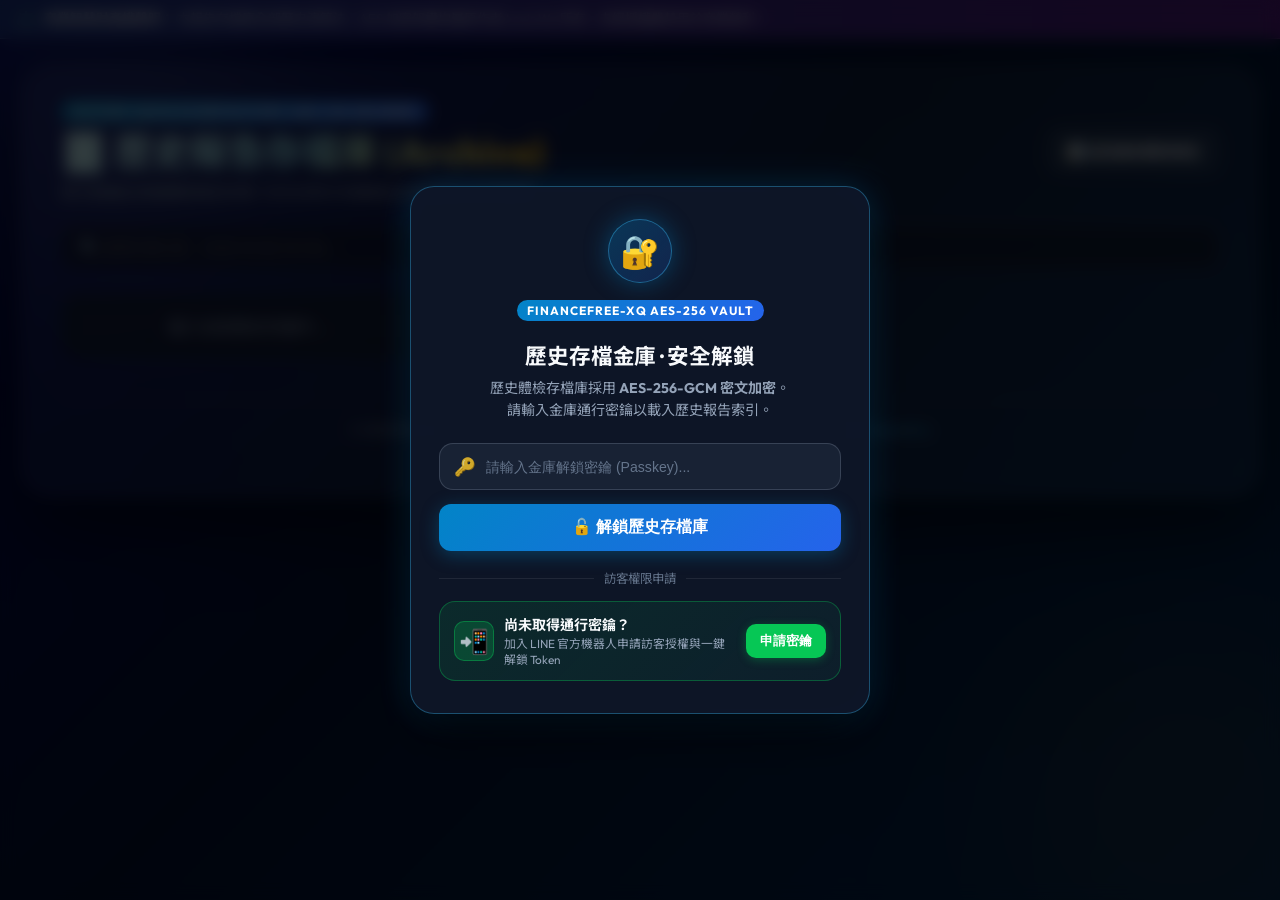
<file: Archive/index.html>
<!DOCTYPE html>
<html lang="zh-TW">
<head>
  <meta charset="UTF-8" />
  <meta name="viewport" content="width=device-width, initial-scale=1.0" />
  <title>FinanceFree-XQ · 歷史報告存檔庫 (Archive)</title>
  <link rel="preconnect" href="https://fonts.googleapis.com">
  <link rel="preconnect" href="https://fonts.gstatic.com" crossorigin>
  <link href="https://fonts.googleapis.com/css2?family=Outfit:wght@300;400;600;700;800&family=Noto+Sans+TC:wght@300;400;500;700&display=swap" rel="stylesheet">
  <link rel="stylesheet" href="../styles.css" />
  <style>
    .archive-header {
      display: flex;
      justify-content: space-between;
      align-items: center;
      margin-bottom: 24px;
      flex-wrap: wrap;
      gap: 16px;
    }
    .btn-back {
      display: inline-flex;
      align-items: center;
      gap: 8px;
      padding: 10px 18px;
      background: rgba(255, 255, 255, 0.08);
      border: 1px solid rgba(255, 255, 255, 0.15);
      color: #f8fafc;
      border-radius: 12px;
      font-size: 0.9rem;
      font-weight: 600;
      text-decoration: none;
      transition: all 0.2s ease;
    }
    .btn-back:hover {
      background: rgba(255, 255, 255, 0.15);
      border-color: #38bdf8;
      color: #38bdf8;
      transform: translateY(-2px);
    }
    .archive-search-box {
      margin-bottom: 24px;
    }
    .search-input {
      width: 100%;
      background: rgba(15, 23, 42, 0.6);
      border: 1px solid rgba(255, 255, 255, 0.12);
      border-radius: 14px;
      padding: 12px 18px;
      color: #f8fafc;
      font-size: 0.95rem;
      outline: none;
      transition: border-color 0.2s ease;
    }
    .search-input:focus {
      border-color: #38bdf8;
      box-shadow: 0 0 15px rgba(56, 189, 248, 0.2);
    }
    .archive-card-grid {
      display: grid;
      grid-template-columns: repeat(auto-fill, minmax(320px, 1fr));
      gap: 18px;
      margin-bottom: 40px;
    }
    .archive-card {
      background: rgba(15, 23, 42, 0.65);
      border: 1px solid rgba(255, 255, 255, 0.08);
      border-radius: 18px;
      padding: 20px;
      display: flex;
      flex-direction: column;
      justify-content: space-between;
      transition: transform 0.25s ease, border-color 0.25s ease, box-shadow 0.25s ease;
      backdrop-filter: blur(12px);
    }
    .archive-card:hover {
      transform: translateY(-4px);
      border-color: rgba(56, 189, 248, 0.4);
      box-shadow: 0 15px 30px rgba(0, 0, 0, 0.4);
    }
    .archive-card-top {
      display: flex;
      justify-content: space-between;
      align-items: flex-start;
      margin-bottom: 12px;
    }
    .archive-date {
      font-size: 1.1rem;
      font-weight: 700;
      color: #f1f5f9;
    }
    .archive-file-tag {
      font-family: monospace;
      font-size: 0.75rem;
      color: #94a3b8;
      background: rgba(255, 255, 255, 0.06);
      padding: 2px 6px;
      border-radius: 4px;
      margin-top: 4px;
    }
    .archive-metrics {
      display: grid;
      grid-template-columns: 1fr 1fr;
      gap: 10px;
      margin: 14px 0;
      background: rgba(255, 255, 255, 0.03);
      padding: 12px;
      border-radius: 12px;
    }
    .metric-item-label {
      font-size: 0.75rem;
      color: #94a3b8;
      display: block;
    }
    .metric-item-val {
      font-size: 1rem;
      font-weight: 700;
      color: #f8fafc;
    }
    .archive-summary-snippet {
      font-size: 0.84rem;
      color: #cbd5e1;
      line-height: 1.5;
      margin-bottom: 16px;
      display: -webkit-box;
      -webkit-line-clamp: 2;
      -webkit-box-orient: vertical;
      overflow: hidden;
    }
    .btn-load-report {
      width: 100%;
      background: linear-gradient(135deg, #0284c7, #2563eb);
      color: #fff;
      border: none;
      padding: 10px;
      border-radius: 10px;
      font-size: 0.88rem;
      font-weight: 600;
      cursor: pointer;
      display: flex;
      align-items: center;
      justify-content: center;
      gap: 6px;
      transition: all 0.2s ease;
    }
    .btn-load-report:hover {
      background: linear-gradient(135deg, #0369a1, #1d4ed8);
      box-shadow: 0 4px 15px rgba(2, 132, 199, 0.4);
    }
  </style>
</head>
<body>
  <!-- Ambient Glow Background Orbs -->
  <div class="glow-orb orb-1"></div>
  <div class="glow-orb orb-2"></div>

  <!-- Legal Notice Top Strip -->
  <aside class="legal-strip">
    <div class="legal-strip-inner">
      <span class="legal-icon">⚖️</span>
      <span class="legal-text"><strong>商業智慧財產權聲明：</strong> 本報告存檔庫全部歷史演算法、AES 加密架構均屬原作者 Louis Wu 所有。未經授權嚴禁用於商業營利。</span>
    </div>
  </aside>

  <div class="main-wrapper">
    <div class="glass-container">
      
      <!-- Archive Top Header -->
      <div class="archive-header">
        <div>
          <div class="brand-badge">HISTORY ARCHIVE REPOSITORY (AES-256 SECURED)</div>
          <h1 class="gradient-title">🗄️ 歷史報告存檔庫 (Archive)</h1>
          <p class="brand-subtitle">歷次推播全資產體檢報告快照 · 年月日時分完整歷史紀錄與密文回溯瀏覽</p>
        </div>
        <div style="display:flex; gap:10px; align-items:center;">
          <a href="../" class="btn-back">
            <span>📊 返回最新體檢報告</span>
          </a>
        </div>
      </div>

      <!-- Search & Filters -->
      <div class="archive-search-box">
        <input type="text" id="archive-search" class="search-input" placeholder="🔍 搜尋日期 (例：2026-09 或 09-09)..." />
      </div>

      <!-- Archive Cards Container -->
      <div id="archive-list" class="archive-card-grid">
        <div class="archive-card">
          <p style="color:#94a3b8; text-align:center;">載入加密歷史存檔中...</p>
        </div>
      </div>

      <!-- Footer -->
      <footer class="dashboard-footer">
        <div class="footer-links">
          <span>© 2026 <strong>FinanceFree-XQ</strong> · All Rights Reserved (Louis Wu).</span>
          <span class="footer-dot">•</span>
          <a href="../">即時體檢首頁</a>
          <span class="footer-dot">•</span>
          <a href="https://github.com/louiswu1568/Personal-FinanceFree-XQ-Pub.git" target="_blank">GitHub Repository</a>
        </div>
        <p class="footer-legal-tag">專業量化投資決策系統 · Format 1 歷史存檔庫 · AES-256 加密防護</p>
      </footer>
    </div>
  </div>

  <!-- Security Vault Unlock Modal (Archive Fallback) -->
  <div id="vault-modal" class="modal-backdrop" style="display:none;">
    <div class="vault-dialog">
      <div class="vault-icon-wrap">
        <div class="vault-glow-circle">🔐</div>
      </div>
      <div class="brand-badge" style="margin-bottom:8px;">FINANCEFREE-XQ AES-256 VAULT</div>
      <h2 class="vault-modal-title">歷史存檔金庫 · 安全解鎖</h2>
      <p class="vault-modal-desc">
        歷史體檢存檔庫採用 <strong>AES-256-GCM 密文加密</strong>。<br>
        請輸入金庫通行密鑰以載入歷史報告索引。
      </p>

      <div class="vault-input-group">
        <span class="input-icon">🔑</span>
        <input type="password" id="vault-passkey-input" class="vault-input" placeholder="請輸入金庫解鎖密鑰 (Passkey)..." autocomplete="current-password" autofocus />
      </div>

      <div id="vault-error-msg" class="vault-error" style="display:none;">
        ⚠️ 通行密鑰錯誤，無法解密歷史存檔，請重新輸入！
      </div>

      <div class="vault-btn-group">
        <button type="button" id="btn-vault-unlock" class="btn-vault-unlock">
          <span>🔓 解鎖歷史存檔庫</span>
        </button>
      </div>

      <!-- 訪客 LINE 申辦通道 (方案 B) -->
      <div class="vault-apply-divider">
        <span>訪客權限申請</span>
      </div>

      <div class="vault-apply-card">
        <div class="apply-card-left">
          <span class="line-badge-icon">📲</span>
          <div>
            <div class="apply-card-title">尚未取得通行密鑰？</div>
            <div class="apply-card-sub">加入 LINE 官方機器人申請訪客授權與一鍵解鎖 Token</div>
          </div>
        </div>
        <button type="button" id="btn-open-line-apply" class="btn-line-apply">
          <span>申請密鑰</span>
        </button>
      </div>
    </div>
  </div>

  <script>
    /* ==========================================
       Web Crypto AES-256-GCM Decryption Engine
       ========================================== */
    function base64ToUint8Array(base64) {
      const binaryString = window.atob(base64);
      const len = binaryString.length;
      const bytes = new Uint8Array(len);
      for (let i = 0; i < len; i++) bytes[i] = binaryString.charCodeAt(i);
      return bytes;
    }

    async function deriveKeyFromPasskey(passkey) {
      const enc = new TextEncoder();
      const hashBuffer = await window.crypto.subtle.digest('SHA-256', enc.encode(passkey.trim()));
      return await window.crypto.subtle.importKey(
        'raw',
        hashBuffer,
        { name: 'AES-GCM' },
        false,
        ['decrypt']
      );
    }

    async function decryptPayload(encObj, passkey) {
      if (!encObj || !encObj.encrypted) return encObj;
      const cryptoKey = await deriveKeyFromPasskey(passkey);
      const iv = base64ToUint8Array(encObj.iv);
      const ciphertext = base64ToUint8Array(encObj.ciphertext);
      const decryptedBuf = await window.crypto.subtle.decrypt(
        { name: 'AES-GCM', iv: iv, tagLength: 128 },
        cryptoKey,
        ciphertext
      );
      const dec = new TextDecoder('utf-8');
      return JSON.parse(dec.decode(decryptedBuf));
    }

    document.addEventListener('DOMContentLoaded', async () => {

      const openLineBtn = document.getElementById('btn-open-line-apply');
      const lineModal = document.getElementById('line-apply-modal');
      const closeLineBtn = document.getElementById('btn-close-line-modal');
      const cancelLineBtn = document.getElementById('btn-cancel-line-modal');

      if (openLineBtn && lineModal) openLineBtn.addEventListener('click', () => lineModal.style.display = 'flex');
      if (closeLineBtn && lineModal) closeLineBtn.addEventListener('click', () => lineModal.style.display = 'none');
      if (cancelLineBtn && lineModal) cancelLineBtn.addEventListener('click', () => lineModal.style.display = 'none');
      window.addEventListener('click', (e) => { if (e.target === lineModal) lineModal.style.display = 'none'; });
    
      const container = document.getElementById('archive-list');
      const searchInput = document.getElementById('archive-search');
      const vaultModal = document.getElementById('vault-modal');
      const passInput = document.getElementById('vault-passkey-input');
      const unlockBtn = document.getElementById('btn-vault-unlock');
      const errorMsg = document.getElementById('vault-error-msg');

      let rawArchiveData = null;
      let allArchives = [];

      // 1. Check URL query token
      const urlParams = new URLSearchParams(window.location.search);
      const urlToken = urlParams.get('auth') || urlParams.get('key') || urlParams.get('token');
      if (urlToken && urlToken.trim()) {
        sessionStorage.setItem('ff_auth_key', urlToken.trim());
        urlParams.delete('auth');
        urlParams.delete('key');
        urlParams.delete('token');
        const newQuery = urlParams.toString() ? '?' + urlParams.toString() : '';
        window.history.replaceState({}, document.title, window.location.pathname + newQuery + window.location.hash);
      }

      async function fetchRawArchive() {
        const res = await fetch('../data/archive_index.json?t=' + Date.now());
        if (!res.ok) throw new Error('Cannot load archive_index.json');
        return await res.json();
      }

      function render(list) {
        container.innerHTML = '';
        if (list.length === 0) {
          container.innerHTML = '<div style="grid-column: 1/-1; text-align:center; padding: 40px; color:#94a3b8;">查無符合條件之歷史報告存檔。</div>';
          return;
        }

        list.forEach(item => {
          const card = document.createElement('div');
          card.className = 'archive-card';
          card.innerHTML = `
            <div>
              <div class="archive-card-top">
                <div>
                  <div class="archive-date">📅 ${item.date_display}</div>
                  <div class="archive-file-tag">${item.filename || item.id}</div>
                </div>
                <span class="badge ${item.macro_gate === 'SAFE_MODE' ? 'badge-safe' : 'badge-caution'}">${item.macro_gate}</span>
              </div>
              <div class="archive-metrics">
                <div>
                  <span class="metric-item-label">總淨值 (Net Worth)</span>
                  <span class="metric-item-val">NT$ ${Number(item.net_worth || 8058475).toLocaleString()}</span>
                </div>
                <div>
                  <span class="metric-item-label">達標率 (Coverage)</span>
                  <span class="metric-item-val" style="color:#38bdf8;">${Number(item.goal_coverage_pct || 32.23).toFixed(1)}%</span>
                </div>
                <div>
                  <span class="metric-item-label">主力帳戶 A 損益</span>
                  <span class="metric-item-val" style="color:#34d399;">+${Number(item.port_a_pnl_pct || 13.57).toFixed(1)}%</span>
                </div>
                <div>
                  <span class="metric-item-label">實體黃金佔比</span>
                  <span class="metric-item-val" style="color:#fbbf24;">${Number(item.gold_pct || 20.83).toFixed(1)}%</span>
                </div>
              </div>
              <p class="archive-summary-snippet">${item.summary || '全資產定時體檢與智能推播報告存檔。'}</p>
            </div>
            <button class="btn-load-report" onclick="window.location.href='../?archive=' + encodeURIComponent('${item.filename || ''}')">
              <span>🔍 查閱此份報告完整內容</span>
            </button>
          `;
          container.appendChild(card);
        });
      }

      async function tryDecryptAndRender(key) {
        if (!rawArchiveData) {
          rawArchiveData = await fetchRawArchive();
        }
        allArchives = await decryptPayload(rawArchiveData, key);
        if (!Array.isArray(allArchives)) throw new Error('Invalid archive format');
        vaultModal.style.display = 'none';
        render(allArchives);
      }

      // Initial Auth check
      try {
        rawArchiveData = await fetchRawArchive();
        if (!rawArchiveData.encrypted) {
          allArchives = rawArchiveData;
          render(allArchives);
        } else {
          const sessionKey = sessionStorage.getItem('ff_auth_key');
          if (sessionKey) {
            try {
              await tryDecryptAndRender(sessionKey);
            } catch (e) {
              sessionStorage.removeItem('ff_auth_key');
              vaultModal.style.display = 'flex';
            }
          } else {
            vaultModal.style.display = 'flex';
          }
        }
      } catch (err) {
        console.error('Failed to load archive index:', err);
        container.innerHTML = '<div style="grid-column: 1/-1; text-align:center; padding: 40px; color:#ef4444;">無法載入歷史存檔索引，請稍後重試。</div>';
      }

      // Unlock button handler
      async function handleUnlock() {
        const val = passInput.value.trim();
        if (!val) {
          errorMsg.textContent = '⚠️ 請輸入金庫通行密鑰！';
          errorMsg.style.display = 'block';
          return;
        }
        try {
          await tryDecryptAndRender(val);
          sessionStorage.setItem('ff_auth_key', val);
        } catch (e) {
          errorMsg.textContent = '⚠️ 密鑰錯誤，無法解密歷史存檔庫！';
          errorMsg.style.display = 'block';
        }
      }

      if (unlockBtn) unlockBtn.addEventListener('click', handleUnlock);
      if (passInput) {
        passInput.addEventListener('keydown', (e) => {
          if (e.key === 'Enter') handleUnlock();
        });
      }

      if (searchInput) {
        searchInput.addEventListener('input', (e) => {
          const q = e.target.value.toLowerCase().trim();
          const filtered = allArchives.filter(a => 
            (a.date_display && a.date_display.toLowerCase().includes(q)) ||
            (a.filename && a.filename.toLowerCase().includes(q)) ||
            (a.summary && a.summary.toLowerCase().includes(q))
          );
          render(filtered);
        });
      }
    });
  </script>

  <!-- LINE Official Bot Application Modal (方案 B 申辦中心) -->
  <div id="line-apply-modal" class="modal-backdrop" style="display:none;">
    <div class="line-apply-modal-card">
      <div style="display:flex; justify-content:space-between; align-items:center; margin-bottom:12px;">
        <span class="badge badge-safe" style="background:#06c755; color:#fff; border:none;">LINE OFFICIAL BOT</span>
        <button type="button" id="btn-close-line-modal" style="background:none; border:none; color:#94a3b8; font-size:1.3rem; cursor:pointer;">&times;</button>
      </div>
      <h2 style="font-size:1.3rem; font-weight:700; color:#f8fafc; margin-bottom:6px;">📲 LINE 官方帳號 · 訪客密鑰申請</h2>
      <p style="font-size:0.84rem; color:#94a3b8; line-height:1.5;">
        本報告系統為 Louis Wu 專利個人量化資產儀表板。如需查閱請透過 LINE 官方帳號提交訪客申請：
      </p>

      <div class="line-steps-list">
        <div class="line-step-item">
          <div class="step-num-badge">1</div>
          <div>
            <div class="step-content-title">加入 LINE 官方帳號</div>
            <div class="step-content-desc">點擊下方按鈕或於 LINE 搜尋官方機器人並加入好友。</div>
          </div>
        </div>
        <div class="line-step-item">
          <div class="step-num-badge">2</div>
          <div>
            <div class="step-content-title">傳送通關申請文字</div>
            <div class="step-content-desc">在 LINE 對話框傳送：<code>【申請 FinanceFree-XQ 訪客密鑰】您的姓名 / 單位與用途</code>。</div>
          </div>
        </div>
        <div class="line-step-item">
          <div class="step-num-badge">3</div>
          <div>
            <div class="step-content-title">取得 1-Click 解密連結</div>
            <div class="step-content-desc">核可後，機器人將直接回傳附帶 Token 之專屬連結，點擊即可無縫解鎖！</div>
          </div>
        </div>
      </div>

      <a href="https://line.me/R/ti/p/@financefree-xq" target="_blank" class="line-action-btn-primary">
        <span>💬 開啟 LINE 官方帳號申請密鑰</span>
      </a>

      <div style="text-align:center; margin-top:10px;">
        <span style="font-size:0.75rem; color:#64748b;">
          備用聯絡信箱：<a href="mailto:louiswu1568@gmail.com?subject=[申請訪客密鑰]%20FinanceFree-XQ%20歷史存檔庫" style="color:#38bdf8; text-decoration:underline;">louiswu1568@gmail.com</a>
        </span>
      </div>

      <button type="button" class="btn-close-apply" id="btn-cancel-line-modal">
        返回密碼輸入
      </button>
    </div>
  </div>

</body>
</html>
</file>
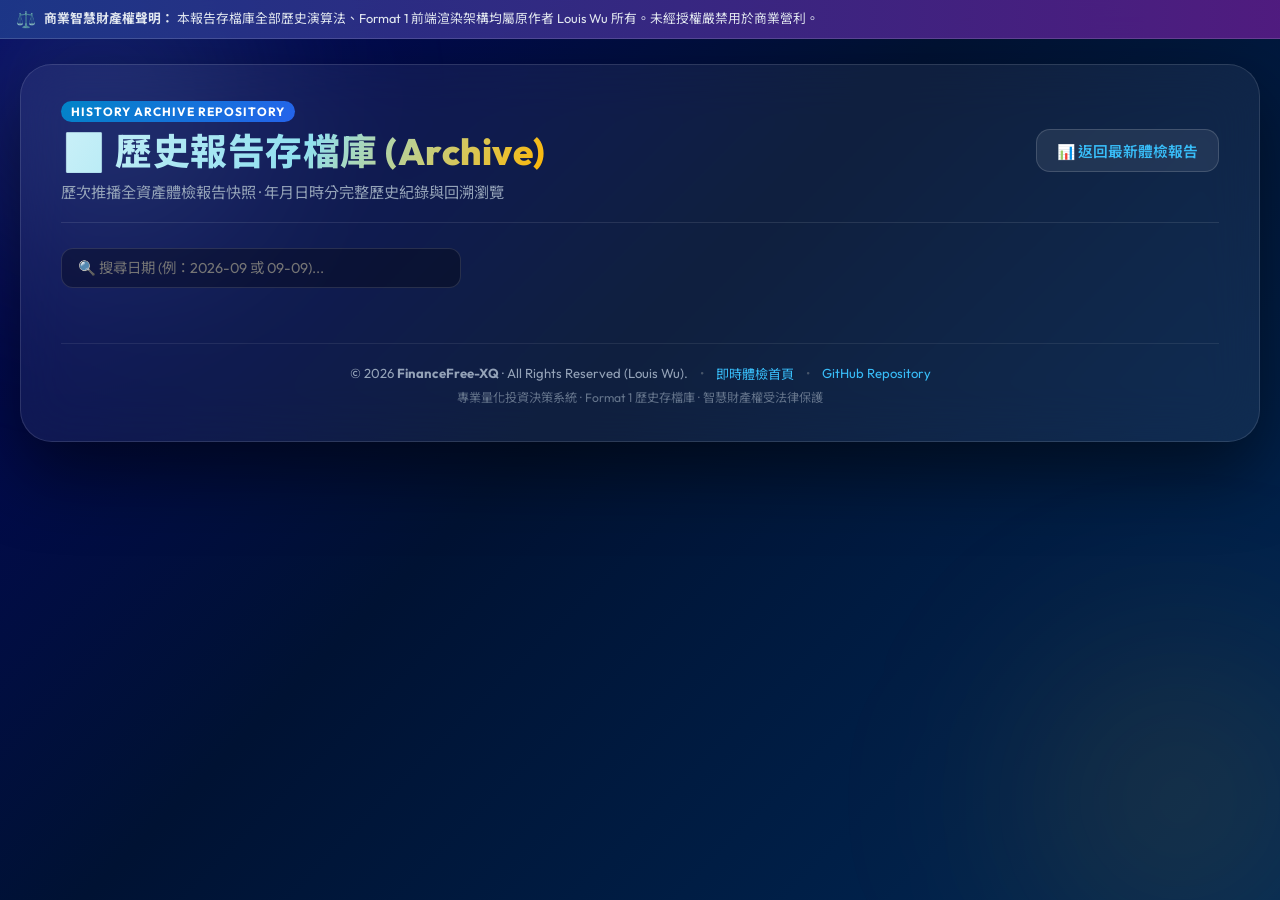
<file: archive.html>
<!DOCTYPE html>
<html lang="zh-TW">
<head>
  <meta charset="UTF-8" />
  <meta name="viewport" content="width=device-width, initial-scale=1.0" />
  <title>🗄️ 歷史報告存檔庫 (Archive) · FinanceFree-XQ-Pub</title>
  <link rel="preconnect" href="https://fonts.googleapis.com">
  <link rel="preconnect" href="https://fonts.gstatic.com" crossorigin>
  <link href="https://fonts.googleapis.com/css2?family=Outfit:wght@300;400;600;700;800&family=Noto+Sans+TC:wght@300;400;500;700&display=swap" rel="stylesheet">
  <link rel="stylesheet" href="/styles.css" />
  <style>
    .archive-header {
      display: flex;
      justify-content: space-between;
      align-items: center;
      flex-wrap: wrap;
      gap: 15px;
      margin-bottom: 25px;
      padding-bottom: 20px;
      border-bottom: 1px solid rgba(255, 255, 255, 0.1);
    }
    .btn-back {
      display: inline-flex;
      align-items: center;
      gap: 8px;
      background: rgba(255, 255, 255, 0.08);
      border: 1px solid rgba(255, 255, 255, 0.15);
      color: #38bdf8;
      padding: 10px 20px;
      border-radius: 14px;
      text-decoration: none;
      font-weight: 600;
      font-size: 0.92rem;
      transition: all 0.2s ease;
    }
    .btn-back:hover {
      background: rgba(56, 189, 248, 0.15);
      border-color: #38bdf8;
      transform: translateX(-3px);
    }
    .archive-search-box {
      display: flex;
      gap: 12px;
      margin-bottom: 20px;
    }
    .search-input {
      flex: 1;
      max-width: 400px;
      background: rgba(0, 0, 0, 0.3);
      border: 1px solid rgba(255, 255, 255, 0.12);
      border-radius: 12px;
      padding: 10px 16px;
      color: #f8fafc;
      font-size: 0.9rem;
      font-family: inherit;
    }
    .search-input:focus {
      outline: none;
      border-color: #38bdf8;
      box-shadow: 0 0 10px rgba(56, 189, 248, 0.3);
    }
    .archive-card-grid {
      display: grid;
      grid-template-columns: repeat(auto-fill, minmax(360px, 1fr));
      gap: 20px;
      margin-top: 20px;
    }
    .archive-card {
      background: rgba(0, 0, 0, 0.3);
      border: 1px solid rgba(255, 255, 255, 0.08);
      border-radius: 20px;
      padding: 20px;
      display: flex;
      flex-direction: column;
      justify-content: space-between;
      transition: all 0.25s ease;
    }
    .archive-card:hover {
      border-color: rgba(56, 189, 248, 0.4);
      transform: translateY(-4px);
      box-shadow: 0 15px 30px rgba(0, 0, 0, 0.4);
    }
    .archive-card-top {
      display: flex;
      justify-content: space-between;
      align-items: flex-start;
      margin-bottom: 12px;
    }
    .archive-date {
      font-size: 1.1rem;
      font-weight: 700;
      color: #f1f5f9;
    }
    .archive-file-tag {
      font-family: monospace;
      font-size: 0.75rem;
      color: #94a3b8;
      background: rgba(255, 255, 255, 0.06);
      padding: 2px 6px;
      border-radius: 4px;
      margin-top: 4px;
    }
    .archive-metrics {
      display: grid;
      grid-template-columns: 1fr 1fr;
      gap: 10px;
      margin: 14px 0;
      background: rgba(255, 255, 255, 0.03);
      padding: 12px;
      border-radius: 12px;
    }
    .metric-item-label {
      font-size: 0.75rem;
      color: #94a3b8;
      display: block;
    }
    .metric-item-val {
      font-size: 1rem;
      font-weight: 700;
      color: #f8fafc;
    }
    .archive-summary-snippet {
      font-size: 0.84rem;
      color: #cbd5e1;
      line-height: 1.5;
      margin-bottom: 16px;
      display: -webkit-box;
      -webkit-line-clamp: 2;
      -webkit-box-orient: vertical;
      overflow: hidden;
    }
    .btn-load-report {
      width: 100%;
      background: linear-gradient(135deg, #0284c7, #2563eb);
      color: #fff;
      border: none;
      padding: 10px;
      border-radius: 10px;
      font-size: 0.88rem;
      font-weight: 600;
      cursor: pointer;
      display: flex;
      align-items: center;
      justify-content: center;
      gap: 6px;
      transition: all 0.2s ease;
    }
    .btn-load-report:hover {
      background: linear-gradient(135deg, #0369a1, #1d4ed8);
      box-shadow: 0 4px 15px rgba(2, 132, 199, 0.4);
    }
  </style>
</head>
<body>
  <!-- Ambient Glow Background Orbs -->
  <div class="glow-orb orb-1"></div>
  <div class="glow-orb orb-2"></div>

  <!-- Legal Notice Top Strip -->
  <aside class="legal-strip">
    <div class="legal-strip-inner">
      <span class="legal-icon">⚖️</span>
      <span class="legal-text"><strong>商業智慧財產權聲明：</strong> 本報告存檔庫全部歷史演算法、Format 1 前端渲染架構均屬原作者 Louis Wu 所有。未經授權嚴禁用於商業營利。</span>
    </div>
  </aside>

  <div class="main-wrapper">
    <div class="glass-container">
      
      <!-- Archive Top Header -->
      <div class="archive-header">
        <div>
          <div class="brand-badge">HISTORY ARCHIVE REPOSITORY</div>
          <h1 class="gradient-title">🗄️ 歷史報告存檔庫 (Archive)</h1>
          <p class="brand-subtitle">歷次推播全資產體檢報告快照 · 年月日時分完整歷史紀錄與回溯瀏覽</p>
        </div>
        <a href="/" class="btn-back">
          <span>📊 返回最新體檢報告</span>
        </a>
      </div>

      <!-- Search & Filters -->
      <div class="archive-search-box">
        <input type="text" id="archive-search" class="search-input" placeholder="🔍 搜尋日期 (例：2026-09 或 09-09)..." />
      </div>

      <!-- Archive Cards Container -->
      <div id="archive-list" class="archive-card-grid">
        <!-- Rendered dynamically by script below -->
        <div class="archive-card">
          <p style="color:#94a3b8; text-align:center;">載入歷史存檔中...</p>
        </div>
      </div>

      <!-- Footer -->
      <footer class="dashboard-footer">
        <div class="footer-links">
          <span>© 2026 <strong>FinanceFree-XQ</strong> · All Rights Reserved (Louis Wu).</span>
          <span class="footer-dot">•</span>
          <a href="/">即時體檢首頁</a>
          <span class="footer-dot">•</span>
          <a href="https://github.com/louiswu1568/Personal-FinanceFree-XQ-Pub.git" target="_blank">GitHub Repository</a>
        </div>
        <p class="footer-legal-tag">專業量化投資決策系統 · Format 1 歷史存檔庫 · 智慧財產權受法律保護</p>
      </footer>
    </div>
  </div>

  <script>
    document.addEventListener('DOMContentLoaded', async () => {
      const container = document.getElementById('archive-list');
      const searchInput = document.getElementById('archive-search');
      let allArchives = [];

      try {
        const res = await fetch('/data/archive_index.json?t=' + Date.now());
        if (!res.ok) throw new Error('Cannot load archive_index.json');
        allArchives = await res.json();
      } catch (e) {
        console.warn('Fallback to current live report as archive record');
        allArchives = [
          {
            "id": "20260909_192300",
            "filename": "report_20260909_192300.json",
            "date_display": "2026-09-09 19:23:00",
            "net_worth": 8058474.68,
            "goal_coverage_pct": 32.23,
            "macro_gate": "CAUTION",
            "port_a_pnl_pct": 13.57,
            "gold_pct": 20.83,
            "summary": "總體經濟維持 CAUTION 謹慎防禦模式。主力帳戶 A 獲利 +13.57%（0050 獲利 +17.7%、正2 獲利 +17.4%）。實體黃金因金價大漲現值達 20.83% 超過上限。"
          }
        ];
      }

      function render(list) {
        container.innerHTML = '';
        if (list.length === 0) {
          container.innerHTML = '<div style="grid-column: 1/-1; text-align:center; padding: 40px; color:#94a3b8;">查無符合條件之歷史報告存檔。</div>';
          return;
        }

        list.forEach(item => {
          const card = document.createElement('div');
          card.className = 'archive-card';
          card.innerHTML = `
            <div>
              <div class="archive-card-top">
                <div>
                  <div class="archive-date">📅 ${item.date_display}</div>
                  <div class="archive-file-tag">${item.filename || item.id}</div>
                </div>
                <span class="badge ${item.macro_gate === 'SAFE_MODE' ? 'badge-safe' : 'badge-caution'}">${item.macro_gate}</span>
              </div>
              <div class="archive-metrics">
                <div>
                  <span class="metric-item-label">總淨值 (Net Worth)</span>
                  <span class="metric-item-val">NT$ ${Number(item.net_worth || 8058475).toLocaleString()}</span>
                </div>
                <div>
                  <span class="metric-item-label">達標率 (Coverage)</span>
                  <span class="metric-item-val" style="color:#38bdf8;">${Number(item.goal_coverage_pct || 32.23).toFixed(1)}%</span>
                </div>
                <div>
                  <span class="metric-item-label">主力帳戶 A 損益</span>
                  <span class="metric-item-val" style="color:#34d399;">+${Number(item.port_a_pnl_pct || 13.57).toFixed(1)}%</span>
                </div>
                <div>
                  <span class="metric-item-label">實體黃金佔比</span>
                  <span class="metric-item-val" style="color:#fbbf24;">${Number(item.gold_pct || 20.83).toFixed(1)}%</span>
                </div>
              </div>
              <p class="archive-summary-snippet">${item.summary || '全資產定時體檢與智能推播報告存檔。'}</p>
            </div>
            <button class="btn-load-report" onclick="window.location.href='/?archive=' + encodeURIComponent('${item.filename || ''}')">
              <span>🔍 查閱此份報告完整內容</span>
            </button>
          `;
          container.appendChild(card);
        });
      }

      render(allArchives);

      searchInput.addEventListener('input', (e) => {
        const q = e.target.value.toLowerCase().trim();
        const filtered = allArchives.filter(a => 
          (a.date_display && a.date_display.toLowerCase().includes(q)) ||
          (a.filename && a.filename.toLowerCase().includes(q)) ||
          (a.summary && a.summary.toLowerCase().includes(q))
        );
        render(filtered);
      });
    });
  </script>
</body>
</html>
</file>
<file: styles.css>
/* FinanceFree-XQ-Pub Luxury Glassmorphism Design System (Okinawa 2026 Mobile-Optimized) */

:root {
  --primary: #0077b6;
  --primary-light: #90e0ef;
  --accent: #ffb703;
  --accent-cyan: #48cae4;
  --accent-gold: #fbbf24;
  --bg-grad: linear-gradient(135deg, #03045e 0%, #001233 45%, #002855 100%);
  --card-bg: rgba(255, 255, 255, 0.06);
  --card-border: rgba(255, 255, 255, 0.12);
  --text-main: #f8f9fa;
  --text-muted: #94a3b8;
  --success: #10b981;
  --danger: #ef4444;
  --warning: #f59e0b;
}

* {
  box-sizing: border-box;
  margin: 0;
  padding: 0;
  -webkit-tap-highlight-color: transparent;
}

body {
  font-family: 'Outfit', 'Noto Sans TC', -apple-system, BlinkMacSystemFont, 'Segoe UI', Roboto, sans-serif;
  background: var(--bg-grad);
  color: var(--text-main);
  min-height: 100vh;
  position: relative;
  overflow-x: hidden;
  padding-bottom: 40px;
}

/* Ambient Glowing Orbs */
.glow-orb {
  position: fixed;
  width: 500px;
  height: 500px;
  border-radius: 50%;
  pointer-events: none;
  z-index: 0;
  filter: blur(80px);
}
.orb-1 {
  top: -150px;
  left: -150px;
  background: radial-gradient(circle, rgba(144, 224, 239, 0.18) 0%, rgba(0, 0, 0, 0) 70%);
}
.orb-2 {
  bottom: -150px;
  right: -150px;
  background: radial-gradient(circle, rgba(255, 183, 3, 0.12) 0%, rgba(0, 0, 0, 0) 70%);
}
.orb-3 {
  top: 40%;
  left: 50%;
  transform: translate(-50%, -50%);
  background: radial-gradient(circle, rgba(72, 202, 228, 0.1) 0%, rgba(0, 0, 0, 0) 70%);
}

/* Legal Notice Top Strip */
.legal-strip {
  background: linear-gradient(90deg, rgba(30, 58, 138, 0.9), rgba(88, 28, 135, 0.9));
  border-bottom: 1px solid rgba(255, 255, 255, 0.15);
  padding: 8px 16px;
  font-size: 0.8rem;
  color: #e2e8f0;
  backdrop-filter: blur(10px);
  position: relative;
  z-index: 10;
}
.legal-strip-inner {
  max-width: 1300px;
  margin: 0 auto;
  display: flex;
  align-items: center;
  gap: 8px;
  line-height: 1.4;
}
.legal-icon {
  font-size: 1rem;
  flex-shrink: 0;
}

/* Main Layout Wrapper */
.main-wrapper {
  position: relative;
  z-index: 1;
  max-width: 1320px;
  margin: 25px auto 0;
  padding: 0 20px;
}

/* Frosted Glass Master Container */
.glass-container {
  background: var(--card-bg);
  border: 1px solid var(--card-border);
  border-radius: 32px;
  backdrop-filter: blur(25px);
  -webkit-backdrop-filter: blur(25px);
  box-shadow: 0 30px 70px rgba(0, 0, 0, 0.5);
  padding: 35px 40px;
  animation: fadeIn 0.6s ease-out;
}

@keyframes fadeIn {
  from { opacity: 0; transform: translateY(10px); }
  to { opacity: 1; transform: translateY(0); }
}

/* Header */
.dashboard-header {
  display: flex;
  justify-content: space-between;
  align-items: flex-start;
  flex-wrap: wrap;
  gap: 20px;
  padding-bottom: 25px;
  border-bottom: 1px solid rgba(255, 255, 255, 0.1);
  margin-bottom: 25px;
}
.brand-badge {
  display: inline-block;
  font-size: 0.75rem;
  font-weight: 700;
  letter-spacing: 1px;
  padding: 3px 10px;
  background: linear-gradient(135deg, #0284c7, #2563eb);
  color: #fff;
  border-radius: 20px;
  margin-bottom: 8px;
}
.gradient-title {
  font-size: clamp(1.6rem, 4vw, 2.3rem);
  font-weight: 800;
  background: linear-gradient(120deg, #caf0f8, #90e0ef 50%, #ffb703 100%);
  -webkit-background-clip: text;
  -webkit-text-fill-color: transparent;
  letter-spacing: 0.5px;
  line-height: 1.2;
}
.brand-subtitle {
  font-size: clamp(0.82rem, 2vw, 0.95rem);
  color: #94a3b8;
  margin-top: 5px;
}

.meta-block {
  display: flex;
  flex-direction: column;
  gap: 8px;
}
.meta-pill {
  background: rgba(0, 0, 0, 0.3);
  border: 1px solid rgba(255, 255, 255, 0.08);
  padding: 6px 14px;
  border-radius: 12px;
  display: flex;
  align-items: center;
  justify-content: space-between;
  gap: 15px;
  font-size: 0.82rem;
}
.meta-label {
  color: #94a3b8;
}
.meta-value {
  color: #f1f5f9;
  font-weight: 600;
}

/* Badges */
.badge {
  display: inline-block;
  padding: 3px 9px;
  border-radius: 6px;
  font-size: 0.78rem;
  font-weight: 700;
  white-space: nowrap;
}
.badge-caution {
  background: rgba(245, 158, 11, 0.2);
  color: #fbbf24;
  border: 1px solid rgba(245, 158, 11, 0.4);
}
.badge-warn {
  background: rgba(239, 68, 68, 0.2);
  color: #f87171;
  border: 1px solid rgba(239, 68, 68, 0.4);
}
.badge-safe {
  background: rgba(16, 185, 129, 0.2);
  color: #34d399;
  border: 1px solid rgba(16, 185, 129, 0.4);
}

/* Tabs Navigation (Okinawa Glow Horizontal Swipe Pills) */
.tabs-nav {
  display: flex;
  gap: 10px;
  flex-wrap: wrap;
  margin-bottom: 25px;
  background: rgba(0, 0, 0, 0.25);
  padding: 6px;
  border-radius: 18px;
  border: 1px solid rgba(255, 255, 255, 0.06);
}
.nav-pill {
  background: transparent;
  border: 1px solid transparent;
  color: #94a3b8;
  padding: 10px 18px;
  border-radius: 14px;
  font-size: 0.92rem;
  font-weight: 600;
  cursor: pointer;
  display: flex;
  align-items: center;
  gap: 8px;
  transition: all 0.25s ease;
  white-space: nowrap;
  user-select: none;
}
.nav-pill:hover {
  color: #f1f5f9;
  background: rgba(255, 255, 255, 0.05);
}
.nav-pill.active {
  background: linear-gradient(135deg, rgba(0, 119, 182, 0.8), rgba(2, 132, 199, 0.8));
  color: #ffffff;
  border: 1px solid rgba(144, 224, 239, 0.4);
  box-shadow: 0 4px 15px rgba(0, 119, 182, 0.35);
}

/* Tab Panes */
.tab-pane {
  display: none;
  animation: paneIn 0.3s ease-out;
}
.tab-pane.active {
  display: block;
}
@keyframes paneIn {
  from { opacity: 0; transform: translateY(6px); }
  to { opacity: 1; transform: translateY(0); }
}

/* Glass Card */
.glass-card {
  background: rgba(0, 0, 0, 0.25);
  border: 1px solid rgba(255, 255, 255, 0.08);
  border-radius: 20px;
  padding: 24px;
  position: relative;
}
.glass-card:hover {
  border-color: rgba(255, 255, 255, 0.15);
}

/* KPI Grid */
.kpi-grid {
  display: grid;
  grid-template-columns: repeat(4, 1fr);
  gap: 20px;
}

.kpi-card {
  display: flex;
  flex-direction: column;
  justify-content: space-between;
  transition: transform 0.2s ease, box-shadow 0.2s ease;
}
.kpi-card:hover {
  transform: translateY(-3px);
  box-shadow: 0 12px 25px rgba(0, 0, 0, 0.3);
}

.card-glow-blue { border-top: 3px solid #38bdf8; }
.card-glow-green { border-top: 3px solid #34d399; }
.card-glow-amber { border-top: 3px solid #fbbf24; }
.card-glow-purple { border-top: 3px solid #c084fc; }

.kpi-header {
  display: flex;
  justify-content: space-between;
  align-items: center;
  margin-bottom: 12px;
}
.kpi-tag {
  font-size: 0.8rem;
  font-weight: 700;
  color: #94a3b8;
  letter-spacing: 0.5px;
}
.badge-sub {
  font-size: 0.72rem;
  padding: 2px 7px;
  background: rgba(255, 255, 255, 0.08);
  border-radius: 4px;
  color: #cbd5e1;
}
.badge-sub.positive { color: #34d399; background: rgba(16, 185, 129, 0.15); }
.badge-sub.warn { color: #fbbf24; background: rgba(245, 158, 11, 0.15); }

.kpi-num {
  font-size: 1.75rem;
  font-weight: 800;
  color: #f8fafc;
  margin-bottom: 12px;
  letter-spacing: -0.5px;
}
.kpi-num.positive { color: #34d399; }
.kpi-num.warning { color: #fbbf24; }
.kpi-num.highlight { color: #38bdf8; }
/* 台股金融色彩鐵律：紅漲（正值/獲利）、綠跌（負值/虧損），與美式配色相反。
   專用於真正綁定損益正負號的數值，與上面 .positive/.warning（非損益用途，
   如狀態徽章）分開命名，避免互相污染。 */
.kpi-num.val-pos { color: #ef4444; }
.kpi-num.val-neg { color: #10b981; }

.progress-wrap {
  margin-top: 5px;
}
.progress-info {
  display: flex;
  justify-content: space-between;
  font-size: 0.78rem;
  color: #94a3b8;
  margin-bottom: 5px;
}
.progress-track {
  width: 100%;
  height: 6px;
  background: rgba(255, 255, 255, 0.1);
  border-radius: 4px;
  overflow: hidden;
}
.progress-fill {
  height: 100%;
  background: linear-gradient(90deg, #0284c7, #38bdf8);
  border-radius: 4px;
  transition: width 0.8s ease;
}

.kpi-sub-text {
  display: flex;
  justify-content: space-between;
  align-items: center;
  font-size: 0.8rem;
  color: #94a3b8;
  flex-wrap: wrap;
  gap: 4px;
}
.gain-badge {
  background: rgba(16, 185, 129, 0.2);
  color: #34d399;
  padding: 2px 6px;
  border-radius: 4px;
  font-weight: 700;
}
.alert-pill {
  background: rgba(239, 68, 68, 0.2);
  color: #f87171;
  padding: 2px 6px;
  border-radius: 4px;
  font-weight: 700;
  font-size: 0.75rem;
}
/* 主力帳戶 A 損益率徽章 — 台股紅漲綠跌配色，隨真實正負號動態切換
   （與上面 .gain-badge/.alert-pill 用於資產配置「正常/警戒」狀態燈號的
   語意不同，故獨立命名，互不影響）。 */
.pnl-pct-badge {
  padding: 2px 6px;
  border-radius: 4px;
  font-weight: 700;
  font-size: 0.8rem;
}
.pnl-pct-badge.up { background: rgba(239, 68, 68, 0.2); color: #f87171; }
.pnl-pct-badge.down { background: rgba(16, 185, 129, 0.2); color: #34d399; }
.sub-muted {
  font-size: 0.76rem;
  color: #64748b;
}

/* Summary Card */
.summary-box {
  background: linear-gradient(135deg, rgba(15, 23, 42, 0.8), rgba(30, 41, 59, 0.7));
  border-left: 4px solid #38bdf8;
}
.card-title-bar {
  display: flex;
  justify-content: space-between;
  align-items: center;
  margin-bottom: 12px;
  flex-wrap: wrap;
  gap: 8px;
}
.card-title-bar h3 {
  font-size: 1.15rem;
  font-weight: 700;
  color: #f1f5f9;
}
.card-desc {
  font-size: 0.85rem;
  color: #94a3b8;
  margin-top: 4px;
}
.timestamp-tag {
  font-size: 0.75rem;
  padding: 2px 8px;
  background: rgba(56, 189, 248, 0.15);
  color: #38bdf8;
  border-radius: 4px;
}
.summary-content {
  font-size: 0.95rem;
  color: #cbd5e1;
  line-height: 1.6;
}

/* Luxury Tables with Mobile Responsive Horizontal Scroll */
.table-container {
  overflow-x: auto;
  -webkit-overflow-scrolling: touch;
  margin-top: 15px;
  border-radius: 12px;
}
.table-scroll-hint {
  display: none;
  font-size: 0.75rem;
  color: #38bdf8;
  margin-top: 8px;
  text-align: right;
}

.luxury-table {
  width: 100%;
  border-collapse: collapse;
  font-size: 0.88rem;
  text-align: left;
}
.luxury-table th {
  background: rgba(15, 23, 42, 0.8);
  color: #94a3b8;
  font-weight: 600;
  padding: 12px 14px;
  border-bottom: 1px solid rgba(255, 255, 255, 0.1);
  letter-spacing: 0.3px;
  white-space: nowrap;
}
.luxury-table td {
  padding: 13px 14px;
  border-bottom: 1px solid rgba(255, 255, 255, 0.05);
  color: #f1f5f9;
}
.luxury-table tr:hover td {
  background: rgba(255, 255, 255, 0.03);
}
/* 4 大專戶配置表 / 主力持股明細表 損益儲存格 — 台股紅漲綠跌配色。
   之前完全沒有對應樣式規則，儲存格會顯示為無色（等同 bug）；現在補上，
   且與下面「距買點差距」的 .warning（非損益、僅為接近買點提醒）分開命名，
   避免同一個 class 名稱被兩種不同語意誤用。 */
.luxury-table td.val-pos { color: #ef4444; font-weight: 600; }
.luxury-table td.val-neg { color: #10b981; font-weight: 600; }
/* 買入目標價表「距買點差距」欄位 — 僅為關注/接近買點提醒，非損益正負號，
   維持中性琥珀色提示，不套用紅漲綠跌規則。 */
.luxury-table td.warning { color: #fbbf24; font-weight: 600; }

/* Min-widths for tables on mobile */
.scenarios-table { min-width: 720px; }
#tab-overview .luxury-table { min-width: 600px; }
#tab-targets .luxury-table { min-width: 580px; }
#tab-holdings .luxury-table { min-width: 650px; }

/* Pulse Badge */
.pulse-badge {
  display: inline-flex;
  align-items: center;
  gap: 6px;
  font-size: 0.82rem;
  font-weight: 600;
  color: #34d399;
  background: rgba(16, 185, 129, 0.15);
  padding: 4px 10px;
  border-radius: 20px;
  white-space: nowrap;
}
.pulse-dot {
  width: 8px;
  height: 8px;
  border-radius: 50%;
  background: #34d399;
  box-shadow: 0 0 10px #34d399;
  animation: pulse 1.5s infinite;
}
@keyframes pulse {
  0% { transform: scale(0.9); opacity: 0.7; }
  50% { transform: scale(1.2); opacity: 1; }
  100% { transform: scale(0.9); opacity: 0.7; }
}

/* Table Specific Elements */
.scenario-tag {
  font-family: monospace;
  font-size: 0.82rem;
  font-weight: 700;
  padding: 2px 6px;
  background: rgba(56, 189, 248, 0.15);
  color: #38bdf8;
  border-radius: 4px;
  border: 1px solid rgba(56, 189, 248, 0.3);
  white-space: nowrap;
}
.time-tag {
  font-size: 0.8rem;
  color: #cbd5e1;
  background: rgba(30, 41, 59, 0.7);
  padding: 2px 7px;
  border-radius: 4px;
  display: inline-block;
  white-space: nowrap;
}
.cond-text {
  font-size: 0.84rem;
  line-height: 1.4;
  margin-bottom: 3px;
}
.sub-metrics {
  font-size: 0.76rem;
  color: #94a3b8;
}

.btn-preview {
  background: linear-gradient(135deg, #0284c7, #2563eb);
  color: #fff;
  border: none;
  padding: 6px 14px;
  border-radius: 6px;
  font-size: 0.8rem;
  font-weight: 600;
  cursor: pointer;
  transition: all 0.2s ease;
  white-space: nowrap;
}
.btn-preview:hover {
  background: linear-gradient(135deg, #0369a1, #1d4ed8);
  transform: translateY(-1px);
  box-shadow: 0 4px 12px rgba(2, 132, 199, 0.4);
}

/* Legal Container */
.legal-container {
  background: rgba(15, 23, 42, 0.5);
}
.legal-badge-pill {
  font-size: 0.78rem;
  background: rgba(147, 51, 234, 0.2);
  color: #c084fc;
  padding: 3px 10px;
  border-radius: 12px;
  border: 1px solid rgba(147, 51, 234, 0.3);
}
.legal-clause {
  margin-top: 20px;
  padding-bottom: 18px;
  border-bottom: 1px solid rgba(255, 255, 255, 0.08);
}
.legal-clause h4 {
  font-size: 1rem;
  color: #90e0ef;
  margin-bottom: 8px;
}
.legal-clause p, .legal-clause li {
  font-size: 0.88rem;
  color: #cbd5e1;
  line-height: 1.6;
}
.legal-clause ul {
  padding-left: 20px;
  margin-top: 6px;
}
.citation-code {
  display: inline-block;
  background: rgba(0, 0, 0, 0.4);
  padding: 4px 10px;
  border-radius: 6px;
  color: #38bdf8;
  font-family: monospace;
  font-size: 0.82rem;
  margin-top: 6px;
  border: 1px solid rgba(56, 189, 248, 0.3);
  word-break: break-all;
}

/* Footer */
.dashboard-footer {
  margin-top: 35px;
  padding-top: 20px;
  border-top: 1px solid rgba(255, 255, 255, 0.08);
  text-align: center;
  font-size: 0.82rem;
  color: #64748b;
}
.footer-links {
  display: flex;
  justify-content: center;
  align-items: center;
  gap: 12px;
  margin-bottom: 6px;
  color: #94a3b8;
  flex-wrap: wrap;
}
.footer-links a {
  color: #38bdf8;
  text-decoration: none;
  transition: color 0.2s;
}
.footer-links a:hover {
  color: #90e0ef;
}
.footer-dot {
  color: #475569;
}
.footer-legal-tag {
  font-size: 0.76rem;
  color: #64748b;
  line-height: 1.4;
}

/* Modal */
.modal-backdrop {
  position: fixed;
  top: 0;
  left: 0;
  width: 100vw;
  height: 100vh;
  background: rgba(0, 0, 0, 0.75);
  backdrop-filter: blur(8px);
  display: flex;
  align-items: center;
  justify-content: center;
  z-index: 9999;
  padding: 15px;
}
.modal-box {
  width: 100%;
  max-width: 580px;
  background: #0f172a;
  border: 1px solid rgba(255, 255, 255, 0.15);
  border-radius: 20px;
  padding: 22px;
  box-shadow: 0 25px 50px rgba(0, 0, 0, 0.7);
  animation: modalScale 0.2s ease-out;
  max-height: 90vh;
  overflow-y: auto;
}
@keyframes modalScale {
  from { transform: scale(0.95); opacity: 0; }
  to { transform: scale(1); opacity: 1; }
}
.modal-header {
  display: flex;
  justify-content: space-between;
  align-items: center;
  margin-bottom: 16px;
  border-bottom: 1px solid rgba(255, 255, 255, 0.1);
  padding-bottom: 12px;
}
.modal-badge {
  font-family: monospace;
  font-size: 0.75rem;
  font-weight: 700;
  background: rgba(56, 189, 248, 0.2);
  color: #38bdf8;
  padding: 2px 7px;
  border-radius: 4px;
  display: inline-block;
  margin-bottom: 4px;
}
.modal-header h3 {
  font-size: 1.1rem;
  color: #f8fafc;
}
.modal-close-btn {
  background: transparent;
  border: none;
  color: #94a3b8;
  font-size: 1.6rem;
  cursor: pointer;
  line-height: 1;
  padding: 4px 8px;
}
.modal-close-btn:hover { color: #f8fafc; }
.preview-channel-pill {
  display: inline-block;
  background: #06c755;
  color: #fff;
  font-weight: 700;
  font-size: 0.75rem;
  padding: 3px 9px;
  border-radius: 4px;
  margin-bottom: 12px;
}
.preview-bubble-box {
  background: rgba(30, 41, 59, 0.8);
  border-left: 4px solid #0284c7;
  padding: 16px;
  border-radius: 0 10px 10px 0;
  color: #f1f5f9;
  font-size: 0.92rem;
  line-height: 1.6;
  white-space: pre-wrap;
  word-break: break-word;
}

.mt-4 { margin-top: 24px; }
.flex-between { display: flex; justify-content: space-between; align-items: center; }

/* =========================================================================
   MOBILE RESPONSIVE MEDIA QUERIES (Okinawa 2026 Mobile Standard)
   ========================================================================= */

/* Tablet & Smaller Laptops */
@media (max-width: 1100px) {
  .kpi-grid {
    grid-template-columns: repeat(2, 1fr);
  }
}

/* Mobile Phones (Standard Tablets & Large Phones <768px) */
@media (max-width: 768px) {
  body {
    padding-bottom: 25px;
  }

  .main-wrapper {
    margin: 12px auto 0;
    padding: 0 10px;
  }

  .glass-container {
    padding: 20px 16px;
    border-radius: 22px;
  }

  .dashboard-header {
    flex-direction: column;
    align-items: stretch;
    gap: 15px;
    padding-bottom: 16px;
    margin-bottom: 16px;
  }

  .meta-block {
    width: 100%;
  }

  .meta-pill {
    padding: 8px 12px;
  }

  /* Horizontal Swipe Navigation Bar for Mobile */
  .tabs-nav {
    flex-wrap: nowrap;
    overflow-x: auto;
    -webkit-overflow-scrolling: touch;
    scrollbar-width: none; /* Firefox */
    padding: 5px;
    border-radius: 14px;
    gap: 6px;
    margin-bottom: 20px;
  }
  .tabs-nav::-webkit-scrollbar {
    display: none; /* Chrome, Safari */
  }
  .nav-pill {
    padding: 8px 14px;
    font-size: 0.84rem;
    border-radius: 10px;
  }

  /* KPI Grid on Mobile */
  .kpi-grid {
    grid-template-columns: 1fr;
    gap: 14px;
  }
  .kpi-card {
    padding: 18px 16px;
    border-radius: 16px;
  }
  .kpi-num {
    font-size: 1.55rem;
    margin-bottom: 8px;
  }

  .glass-card {
    padding: 18px 14px;
    border-radius: 16px;
  }

  .table-scroll-hint {
    display: block;
  }

  .table-container {
    margin-top: 10px;
    border: 1px solid rgba(255, 255, 255, 0.08);
  }

  .luxury-table th, .luxury-table td {
    padding: 10px 12px;
    font-size: 0.82rem;
  }

  .modal-box {
    padding: 18px 14px;
  }
  .preview-bubble-box {
    padding: 12px;
    font-size: 0.86rem;
  }
}

/* Small Screen Phones (<480px) */
@media (max-width: 480px) {
  .main-wrapper {
    padding: 0 6px;
  }
  .glass-container {
    padding: 16px 12px;
    border-radius: 18px;
  }
  .gradient-title {
    font-size: 1.45rem;
  }
  .legal-strip {
    font-size: 0.74rem;
    padding: 6px 10px;
  }
  .kpi-num {
    font-size: 1.4rem;
  }
}


/* ==========================================================================
   AES-256-GCM Personal Security Vault Modal & Status Badge (Okinawa 2026 Theme)
   ========================================================================== */
.vault-dialog {
  max-width: 460px;
  width: 90%;
  text-align: center;
  padding: 32px 28px;
  background: rgba(15, 23, 42, 0.92);
  border: 1px solid rgba(56, 189, 248, 0.35);
  box-shadow: 0 25px 50px -12px rgba(0, 0, 0, 0.7), 0 0 35px rgba(2, 132, 199, 0.25);
  backdrop-filter: blur(24px);
  -webkit-backdrop-filter: blur(24px);
  border-radius: 24px;
  animation: vaultPopIn 0.35s cubic-bezier(0.16, 1, 0.3, 1) forwards;
}

@keyframes vaultPopIn {
  from {
    opacity: 0;
    transform: scale(0.92) translateY(20px);
  }
  to {
    opacity: 1;
    transform: scale(1) translateY(0);
  }
}

.vault-icon-wrap {
  display: flex;
  justify-content: center;
  margin-bottom: 16px;
}

.vault-glow-circle {
  width: 64px;
  height: 64px;
  border-radius: 50%;
  background: linear-gradient(135deg, rgba(2, 132, 199, 0.3), rgba(37, 99, 235, 0.2));
  border: 1px solid rgba(56, 189, 248, 0.4);
  display: flex;
  align-items: center;
  justify-content: center;
  font-size: 2rem;
  box-shadow: 0 0 25px rgba(2, 132, 199, 0.4);
  animation: pulseGlow 3s infinite ease-in-out;
}

@keyframes pulseGlow {
  0%, 100% { box-shadow: 0 0 20px rgba(2, 132, 199, 0.3); transform: scale(1); }
  50% { box-shadow: 0 0 32px rgba(56, 189, 248, 0.6); transform: scale(1.05); }
}

.vault-modal-title {
  font-size: 1.35rem;
  font-weight: 700;
  color: #f8fafc;
  margin: 10px 0 8px 0;
  letter-spacing: -0.01em;
}

.vault-modal-desc {
  font-size: 0.88rem;
  color: #94a3b8;
  line-height: 1.55;
  margin-bottom: 22px;
}

.vault-input-group {
  display: flex;
  align-items: center;
  background: rgba(30, 41, 59, 0.7);
  border: 1px solid rgba(148, 163, 184, 0.25);
  border-radius: 14px;
  padding: 4px 14px;
  margin-bottom: 14px;
  transition: all 0.25s ease;
}

.vault-input-group:focus-within {
  border-color: #38bdf8;
  box-shadow: 0 0 0 3px rgba(56, 189, 248, 0.25);
  background: rgba(30, 41, 59, 0.95);
}

.input-icon {
  font-size: 1.1rem;
  margin-right: 10px;
  opacity: 0.8;
}

.vault-input {
  flex: 1;
  background: transparent;
  border: none;
  color: #f8fafc;
  font-size: 0.95rem;
  padding: 10px 0;
  outline: none;
}

.vault-input::placeholder {
  color: #64748b;
  font-size: 0.88rem;
}

.btn-toggle-eye {
  background: transparent;
  border: none;
  color: #94a3b8;
  cursor: pointer;
  font-size: 1.05rem;
  padding: 4px;
  transition: color 0.2s;
}

.btn-toggle-eye:hover {
  color: #38bdf8;
}

.vault-error {
  background: rgba(239, 68, 68, 0.18);
  border: 1px solid rgba(239, 68, 68, 0.4);
  color: #fca5a5;
  font-size: 0.84rem;
  padding: 10px 14px;
  border-radius: 10px;
  margin-bottom: 14px;
  text-align: left;
  animation: shake 0.3s ease-in-out;
}

@keyframes shake {
  0%, 100% { transform: translateX(0); }
  20%, 60% { transform: translateX(-6px); }
  40%, 80% { transform: translateX(6px); }
}

.btn-vault-unlock {
  width: 100%;
  background: linear-gradient(135deg, #0284c7, #2563eb);
  color: #ffffff;
  border: none;
  padding: 13px 20px;
  border-radius: 12px;
  font-size: 0.98rem;
  font-weight: 700;
  cursor: pointer;
  display: flex;
  align-items: center;
  justify-content: center;
  gap: 8px;
  box-shadow: 0 4px 18px rgba(2, 132, 199, 0.35);
  transition: all 0.25s ease;
}

.btn-vault-unlock:hover {
  background: linear-gradient(135deg, #0369a1, #1d4ed8);
  box-shadow: 0 6px 24px rgba(2, 132, 199, 0.5);
  transform: translateY(-1px);
}

.btn-vault-unlock:active {
  transform: translateY(0);
}

.vault-hint-box {
  margin-top: 20px;
  background: rgba(255, 255, 255, 0.03);
  border: 1px solid rgba(255, 255, 255, 0.06);
  border-radius: 12px;
  padding: 12px 14px;
  text-align: left;
}

.vault-hint-box .hint-title {
  font-size: 0.78rem;
  font-weight: 700;
  color: #38bdf8;
  margin-bottom: 6px;
}

.vault-hint-box .hint-body {
  font-size: 0.76rem;
  color: #94a3b8;
  line-height: 1.5;
}

.vault-badge-locked {
  background: rgba(239, 68, 68, 0.2) !important;
  color: #fca5a5 !important;
  border-color: rgba(239, 68, 68, 0.4) !important;
}

.vault-badge-unlocked {
  background: rgba(16, 185, 129, 0.2) !important;
  color: #6ee7b7 !important;
  border-color: rgba(16, 185, 129, 0.4) !important;
}


/* ==========================================================================
   LINE Official Bot Passkey Application UI & Sub-Dialog
   ========================================================================== */
.vault-apply-divider {
  display: flex;
  align-items: center;
  margin: 18px 0 14px 0;
  color: #64748b;
  font-size: 0.78rem;
}

.vault-apply-divider::before,
.vault-apply-divider::after {
  content: "";
  flex: 1;
  border-bottom: 1px solid rgba(255, 255, 255, 0.08);
}

.vault-apply-divider span {
  padding: 0 10px;
}

.vault-apply-card {
  display: flex;
  align-items: center;
  justify-content: space-between;
  background: linear-gradient(135deg, rgba(6, 199, 85, 0.12), rgba(16, 185, 129, 0.06));
  border: 1px solid rgba(6, 199, 85, 0.35);
  border-radius: 16px;
  padding: 12px 14px;
  text-align: left;
  gap: 12px;
  transition: all 0.25s ease;
}

.vault-apply-card:hover {
  background: linear-gradient(135deg, rgba(6, 199, 85, 0.2), rgba(16, 185, 129, 0.12));
  border-color: #06c755;
  box-shadow: 0 4px 20px rgba(6, 199, 85, 0.2);
}

.apply-card-left {
  display: flex;
  align-items: center;
  gap: 10px;
  flex: 1;
}

.line-badge-icon {
  font-size: 1.5rem;
  background: rgba(6, 199, 85, 0.2);
  width: 40px;
  height: 40px;
  border-radius: 10px;
  display: flex;
  align-items: center;
  justify-content: center;
  flex-shrink: 0;
  border: 1px solid rgba(6, 199, 85, 0.4);
}

.apply-card-title {
  font-size: 0.88rem;
  font-weight: 700;
  color: #f8fafc;
  margin-bottom: 2px;
}

.apply-card-sub {
  font-size: 0.74rem;
  color: #94a3b8;
  line-height: 1.35;
}

.btn-line-apply {
  background: #06c755;
  color: #ffffff;
  border: none;
  padding: 8px 14px;
  border-radius: 10px;
  font-size: 0.82rem;
  font-weight: 700;
  cursor: pointer;
  white-space: nowrap;
  transition: all 0.2s ease;
  box-shadow: 0 2px 10px rgba(6, 199, 85, 0.3);
}

.btn-line-apply:hover {
  background: #05b34c;
  box-shadow: 0 4px 15px rgba(6, 199, 85, 0.5);
  transform: translateY(-1px);
}

/* LINE Application Modal Specifics */
.line-apply-modal-card {
  max-width: 480px;
  width: 90%;
  background: rgba(15, 23, 42, 0.95);
  border: 1px solid rgba(6, 199, 85, 0.4);
  box-shadow: 0 25px 60px -15px rgba(0, 0, 0, 0.8), 0 0 35px rgba(6, 199, 85, 0.2);
  border-radius: 24px;
  padding: 28px 24px;
  text-align: left;
  backdrop-filter: blur(24px);
  -webkit-backdrop-filter: blur(24px);
  animation: vaultPopIn 0.3s ease-out;
}

.line-steps-list {
  margin: 16px 0;
  display: flex;
  flex-direction: column;
  gap: 12px;
}

.line-step-item {
  display: flex;
  gap: 12px;
  background: rgba(255, 255, 255, 0.03);
  border: 1px solid rgba(255, 255, 255, 0.06);
  padding: 12px 14px;
  border-radius: 12px;
  align-items: flex-start;
}

.step-num-badge {
  background: #06c755;
  color: #fff;
  font-size: 0.75rem;
  font-weight: 800;
  width: 22px;
  height: 22px;
  border-radius: 50%;
  display: flex;
  align-items: center;
  justify-content: center;
  flex-shrink: 0;
  margin-top: 1px;
}

.step-content-title {
  font-size: 0.88rem;
  font-weight: 700;
  color: #f8fafc;
  margin-bottom: 4px;
}

.step-content-desc {
  font-size: 0.78rem;
  color: #94a3b8;
  line-height: 1.45;
}

.line-action-btn-primary {
  display: flex;
  align-items: center;
  justify-content: center;
  gap: 8px;
  width: 100%;
  background: linear-gradient(135deg, #06c755, #059669);
  color: #ffffff;
  padding: 12px;
  border-radius: 12px;
  font-size: 0.95rem;
  font-weight: 700;
  text-decoration: none;
  box-shadow: 0 4px 18px rgba(6, 199, 85, 0.4);
  transition: all 0.2s ease;
  margin-top: 8px;
}

.line-action-btn-primary:hover {
  background: linear-gradient(135deg, #05b34c, #047857);
  box-shadow: 0 6px 24px rgba(6, 199, 85, 0.6);
  transform: translateY(-1px);
}

.btn-close-apply {
  width: 100%;
  background: rgba(255, 255, 255, 0.08);
  border: 1px solid rgba(255, 255, 255, 0.12);
  color: #cbd5e1;
  padding: 10px;
  border-radius: 10px;
  font-size: 0.85rem;
  font-weight: 600;
  cursor: pointer;
  margin-top: 10px;
  transition: all 0.2s ease;
}

.btn-close-apply:hover {
  background: rgba(255, 255, 255, 0.14);
  color: #f8fafc;
}
</file>
